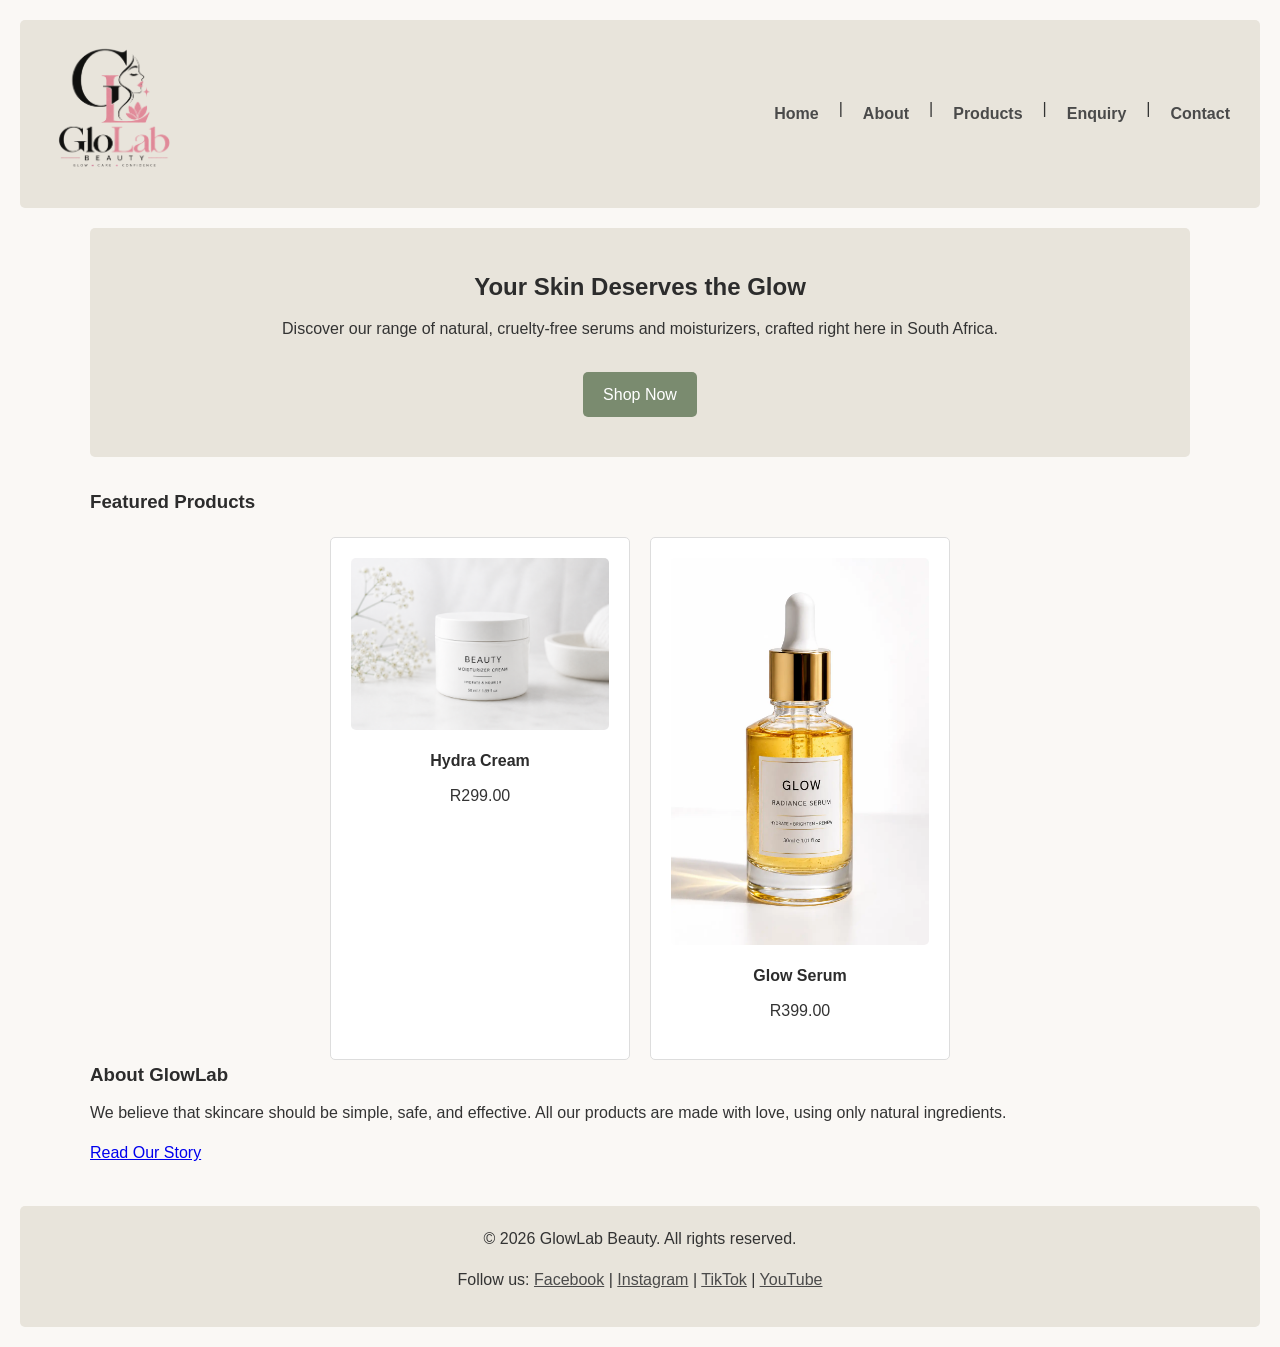
<file: index.html>
<!DOCTYPE html>
<html lang="en">
<head>
    <meta charset="UTF-8">
    <meta name="viewport" content="width=device-width, initial-scale=1.0">
    <!-- SEO tags to help people find the website -->
    <meta name="description" content="GlowLab Beauty offers natural, cruelty-free skincare serums and moisturizers in South Africa.">
    <meta name="keywords" content="skincare, natural skincare, cruelty-free, South Africa, GlowLab Beauty">
    <title>GlowLab Beauty | Home</title>
    <!-- Linking my CSS file -->
    <link rel="stylesheet" href="css/style.css">
</head>
<body>

    <!-- Header with my logo and navigation links -->
    <header>
        <div class="logo">
            <a href="index.html">
                <img src="images/logo-placeholder.png" alt="GlowLab Beauty logo" width="150">
            </a>
        </div>
        <nav>
            <a href="index.html">Home</a> |
            <a href="about.html">About</a> |
            <a href="products.html">Products</a> |
            <a href="enquiry.html">Enquiry</a> |
            <a href="contact.html">Contact</a>
        </nav>
    </header>

    <main>
        <!-- Big welcome section -->
        <section class="hero">
            <h2>Your Skin Deserves the Glow</h2>
            <p>Discover our range of natural, cruelty-free serums and moisturizers, crafted right here in South Africa.</p>
            <a href="products.html" class="cta-button">Shop Now</a>
        </section>

        <!-- Showing off two of our best products here -->
        <section class="featured-products">
            <h3>Featured Products</h3>
            <div class="product-grid">
                <div class="product-card">
                    <img src="images/mapfura.png" alt="Hydra Cream moisturizer" style="max-width:100%; height:auto;">
                    <h4>Hydra Cream</h4>
                    <p>R299.00</p>
                </div>
                <div class="product-card">
                    <img src="images/glow.webp" alt="Glow Serum bottle" style="max-width:100%; height:auto;">
                    <h4>Glow Serum</h4>
                    <p>R399.00</p>
                </div>
            </div>
        </section>

        <!-- Short info about the brand -->
        <section class="quick-about">
            <h3>About GlowLab</h3>
            <p>We believe that skincare should be simple, safe, and effective. All our products are made with love, using only natural ingredients.</p>
            <a href="about.html">Read Our Story</a>
        </section>
    </main>

    <!-- Footer with social links -->
    <footer>
        <p>&copy; 2026 GlowLab Beauty. All rights reserved.</p>
        <p>
            Follow us:
            <a href="https://www.facebook.com/glowlabbeauty" target="_blank" rel="noopener noreferrer">Facebook</a> |
            <a href="https://www.instagram.com/glowlabbeauty" target="_blank" rel="noopener noreferrer">Instagram</a> |
            <a href="https://www.tiktok.com/@glowlabbeauty" target="_blank" rel="noopener noreferrer">TikTok</a> |
            <a href="https://www.youtube.com/@glowlabbeauty" target="_blank" rel="noopener noreferrer">YouTube</a>
        </p>
    </footer>

    <!-- Linking my JavaScript file -->
    <script src="js/script.js"></script>
</body>
</html>
</file>
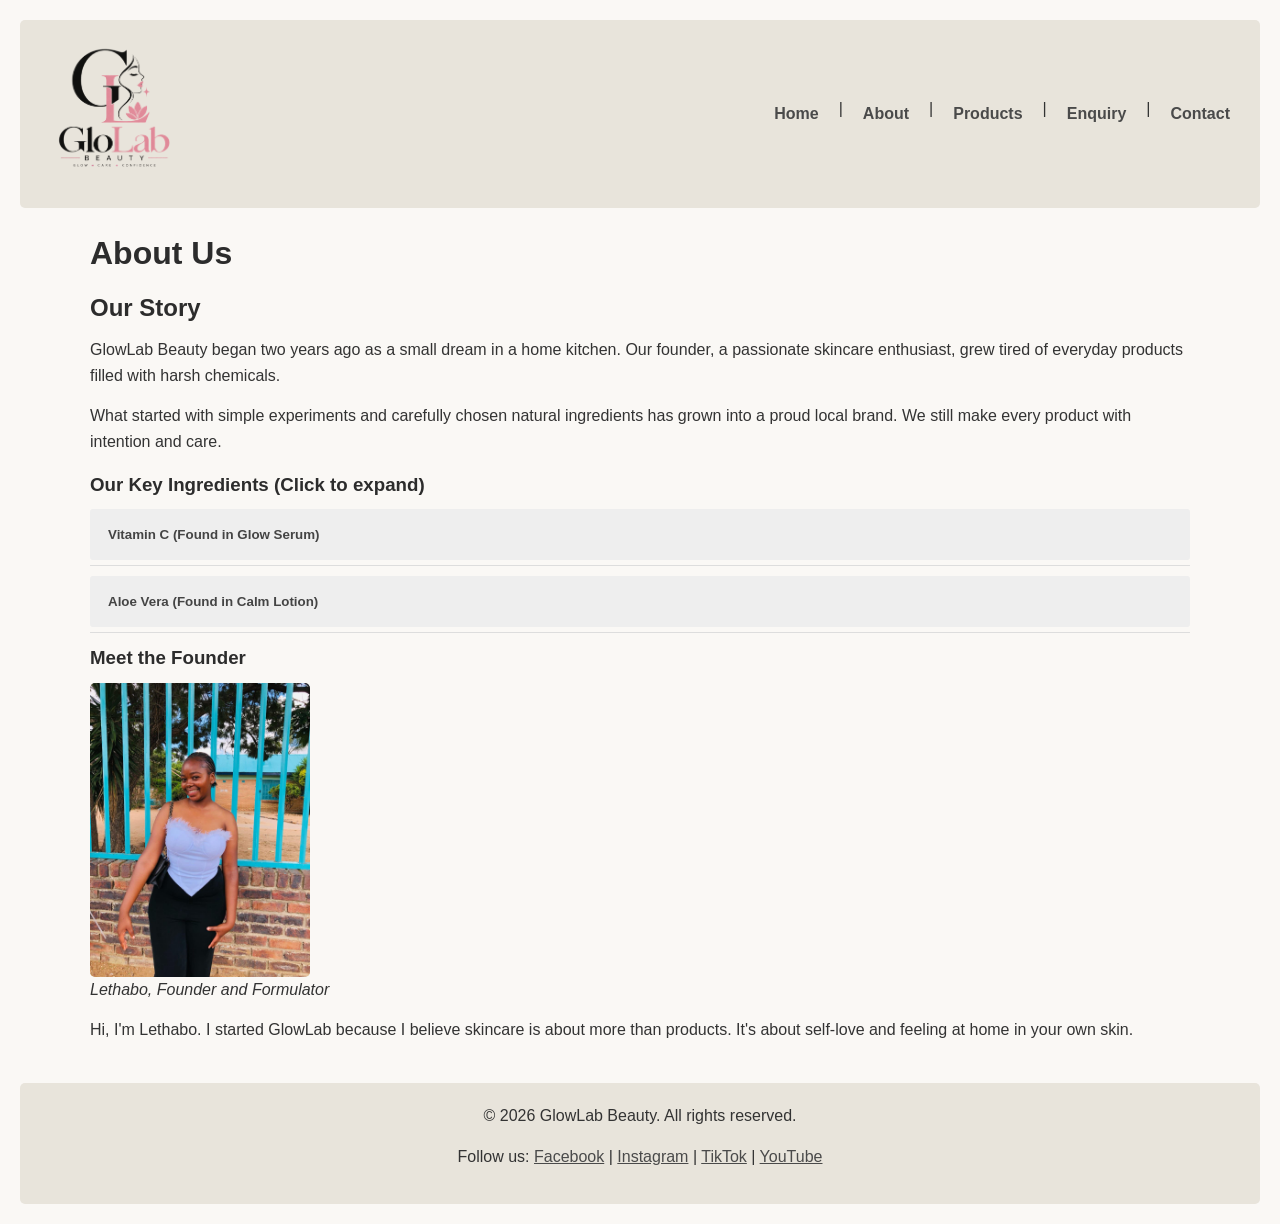
<file: about.html>
<!DOCTYPE html>
<html lang="en">
<head>
    <meta charset="UTF-8">
    <meta name="viewport" content="width=device-width, initial-scale=1.0">
    <!-- SEO tags -->
    <meta name="description" content="Learn about GlowLab Beauty, our mission, and our founder Lethabo.">
    <meta name="keywords" content="about GlowLab Beauty, skincare founder, natural ingredients">
    <title>About Us | GlowLab Beauty</title>
    <link rel="stylesheet" href="css/style.css">
</head>
<body>

    <!-- Header and Navigation -->
    <header>
        <div class="logo">
            <a href="index.html">
                <img src="images/logo-placeholder.png" alt="GlowLab Beauty logo" width="150">
            </a>
        </div>
        <nav>
            <a href="index.html">Home</a> |
            <a href="about.html">About</a> |
            <a href="products.html">Products</a> |
            <a href="enquiry.html">Enquiry</a> |
            <a href="contact.html">Contact</a>
        </nav>
    </header>

    <main>
        <h1>About Us</h1>

        <!-- Our story section -->
        <section class="story">
            <h2>Our Story</h2>
            <p>GlowLab Beauty began two years ago as a small dream in a home kitchen. Our founder, a passionate skincare enthusiast, grew tired of everyday products filled with harsh chemicals.</p>
            <p>What started with simple experiments and carefully chosen natural ingredients has grown into a proud local brand. We still make every product with intention and care.</p>
        </section>

        <!-- Part 3: Accordion feature -->
        <section class="ingredients">
            <h3>Our Key Ingredients (Click to expand)</h3>
            
            <!-- Clicking these buttons opens the panel below them -->
            <button class="accordion">Vitamin C (Found in Glow Serum)</button>
            <div class="panel">
                <p>Brightens skin tone and reduces dark spots. We source our Vitamin C naturally from citrus extracts.</p>
            </div>
            
            <button class="accordion">Aloe Vera (Found in Calm Lotion)</button>
            <div class="panel">
                <p>Deeply soothing and hydrating, perfect for calming redness and irritation.</p>
            </div>
        </section>

        <!-- Meet the founder section -->
        <section class="founder">
            <h3>Meet the Founder</h3>
            <p>
                <a href="images/Founder.jpeg" target="_blank">
                    <img src="images/Founder.jpeg" alt="Founder Lethabo of GlowLab Beauty" style="max-width:220px; height:auto; display:block;">
                </a>
                <em>Lethabo, Founder and Formulator</em>
            </p>
            <p>Hi, I'm Lethabo. I started GlowLab because I believe skincare is about more than products. It's about self-love and feeling at home in your own skin.</p>
        </section>
    </main>

    <footer>
        <p>&copy; 2026 GlowLab Beauty. All rights reserved.</p>
        <p>
            Follow us:
            <a href="https://www.facebook.com/glowlabbeauty" target="_blank" rel="noopener noreferrer">Facebook</a> |
            <a href="https://www.instagram.com/glowlabbeauty" target="_blank" rel="noopener noreferrer">Instagram</a> |
            <a href="https://www.tiktok.com/@glowlabbeauty" target="_blank" rel="noopener noreferrer">TikTok</a> |
            <a href="https://www.youtube.com/@glowlabbeauty" target="_blank" rel="noopener noreferrer">YouTube</a>
        </p>
    </footer>

    <script src="js/script.js"></script>
</body>
</html>
</file>
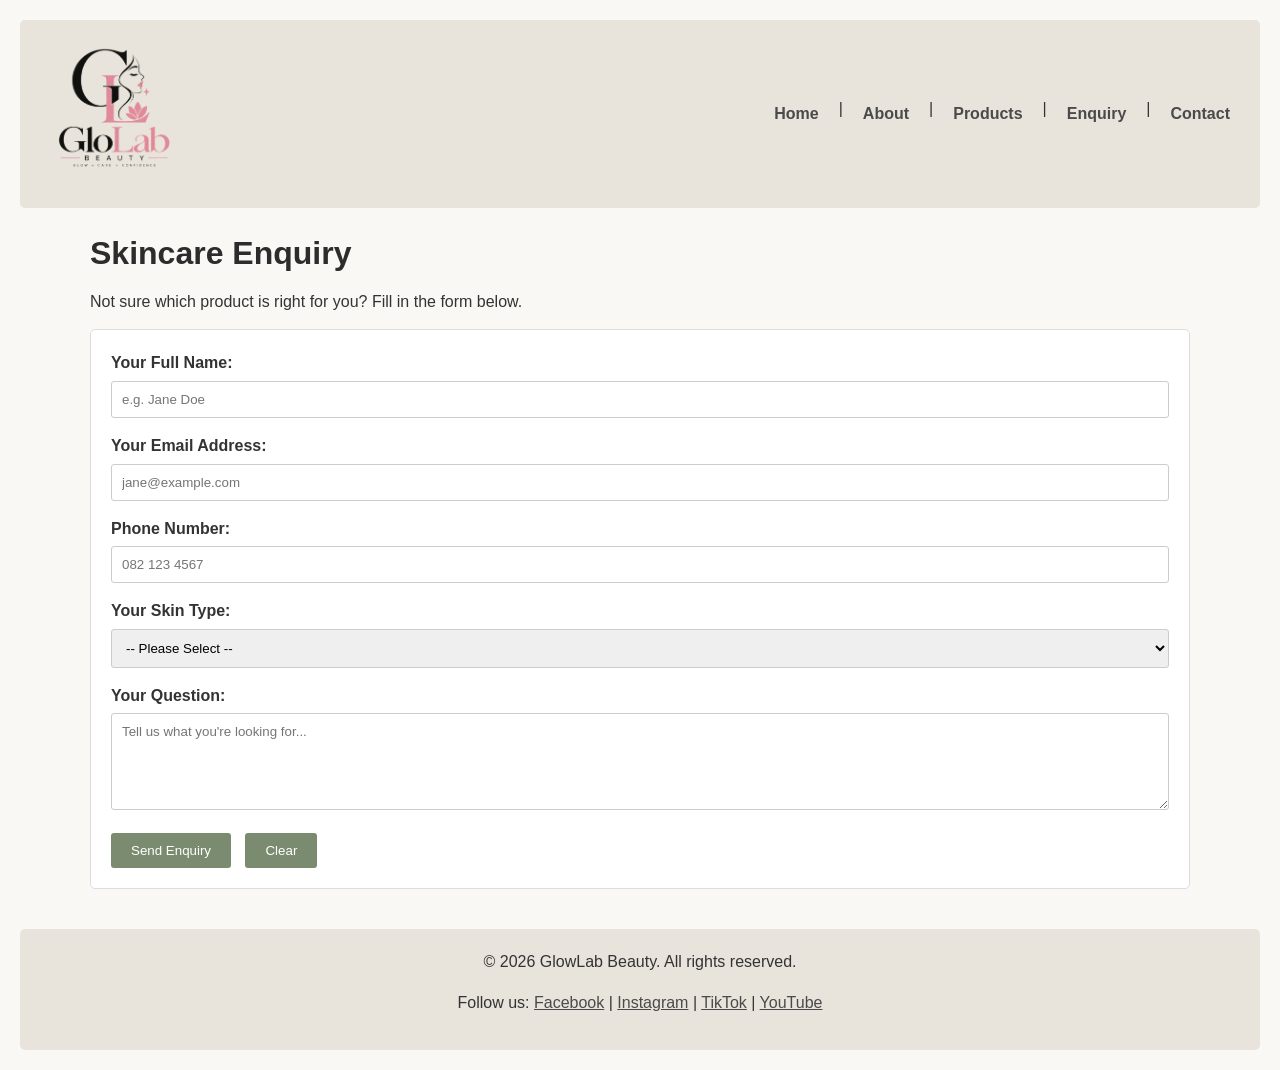
<file: enquiry.html>
<!DOCTYPE html>
<html lang="en">
<head>
    <meta charset="UTF-8">
    <meta name="viewport" content="width=device-width, initial-scale=1.0">
    <!-- SEO tags -->
    <meta name="description" content="Need skincare advice? Fill out our enquiry form and our experts at GlowLab Beauty will help you.">
    <meta name="keywords" content="skincare advice, skin consultation, GlowLab enquiry">
    <title>GlowLab Beauty | Skincare Enquiry</title>
    <link rel="stylesheet" href="css/style.css">
</head>
<body>

    <header>
        <div class="logo">
            <a href="index.html">
                <img src="images/logo-placeholder.png" alt="GlowLab Beauty logo" width="150">
            </a>
        </div>
        <nav>
            <a href="index.html">Home</a> |
            <a href="about.html">About</a> |
            <a href="products.html">Products</a> |
            <a href="enquiry.html">Enquiry</a> |
            <a href="contact.html">Contact</a>
        </nav>
    </header>

    <main>
        <h1>Skincare Enquiry</h1>
        <p>Not sure which product is right for you? Fill in the form below.</p>

        <section class="enquiry-form-section">
            <!-- The id is used by my JavaScript to check the form -->
            <form id="enquiryForm" action="#" method="post">
                
                <div class="form-group">
                    <label for="fullname">Your Full Name:</label>
                    <input type="text" id="fullname" name="fullname" placeholder="e.g. Jane Doe">
                </div>

                <div class="form-group">
                    <label for="email">Your Email Address:</label>
                    <input type="email" id="email" name="email" placeholder="jane@example.com">
                </div>

                <div class="form-group">
                    <label for="phone">Phone Number:</label>
                    <input type="tel" id="phone" name="phone" placeholder="082 123 4567">
                </div>

                <div class="form-group">
                    <label for="skintype">Your Skin Type:</label>
                    <select id="skintype" name="skintype">
                        <option value="">-- Please Select --</option>
                        <option value="oily">Oily</option>
                        <option value="dry">Dry</option>
                        <option value="combination">Combination</option>
                        <option value="sensitive">Sensitive</option>
                        <option value="normal">Normal</option>
                    </select>
                </div>

                <div class="form-group">
                    <label for="message">Your Question:</label>
                    <textarea id="message" name="message" rows="5" placeholder="Tell us what you're looking for..."></textarea>
                </div>

                <button type="submit">Send Enquiry</button>
                <button type="reset">Clear</button>
            </form>
            
            <!-- This is where my JavaScript will show the custom message after they submit -->
            <div id="enquiry-response" style="display:none; margin-top: 20px; padding: 15px; background-color: #d4edda; color: #155724; border: 1px solid #c3e6cb; border-radius: 5px;"></div>
        </section>
    </main>

    <footer>
        <p>&copy; 2026 GlowLab Beauty. All rights reserved.</p>
        <p>
            Follow us:
            <a href="https://www.facebook.com/glowlabbeauty" target="_blank" rel="noopener noreferrer">Facebook</a> |
            <a href="https://www.instagram.com/glowlabbeauty" target="_blank" rel="noopener noreferrer">Instagram</a> |
            <a href="https://www.tiktok.com/@glowlabbeauty" target="_blank" rel="noopener noreferrer">TikTok</a> |
            <a href="https://www.youtube.com/@glowlabbeauty" target="_blank" rel="noopener noreferrer">YouTube</a>
        </p>
    </footer>

    <script src="js/script.js"></script>
</body>
</html>
</file>
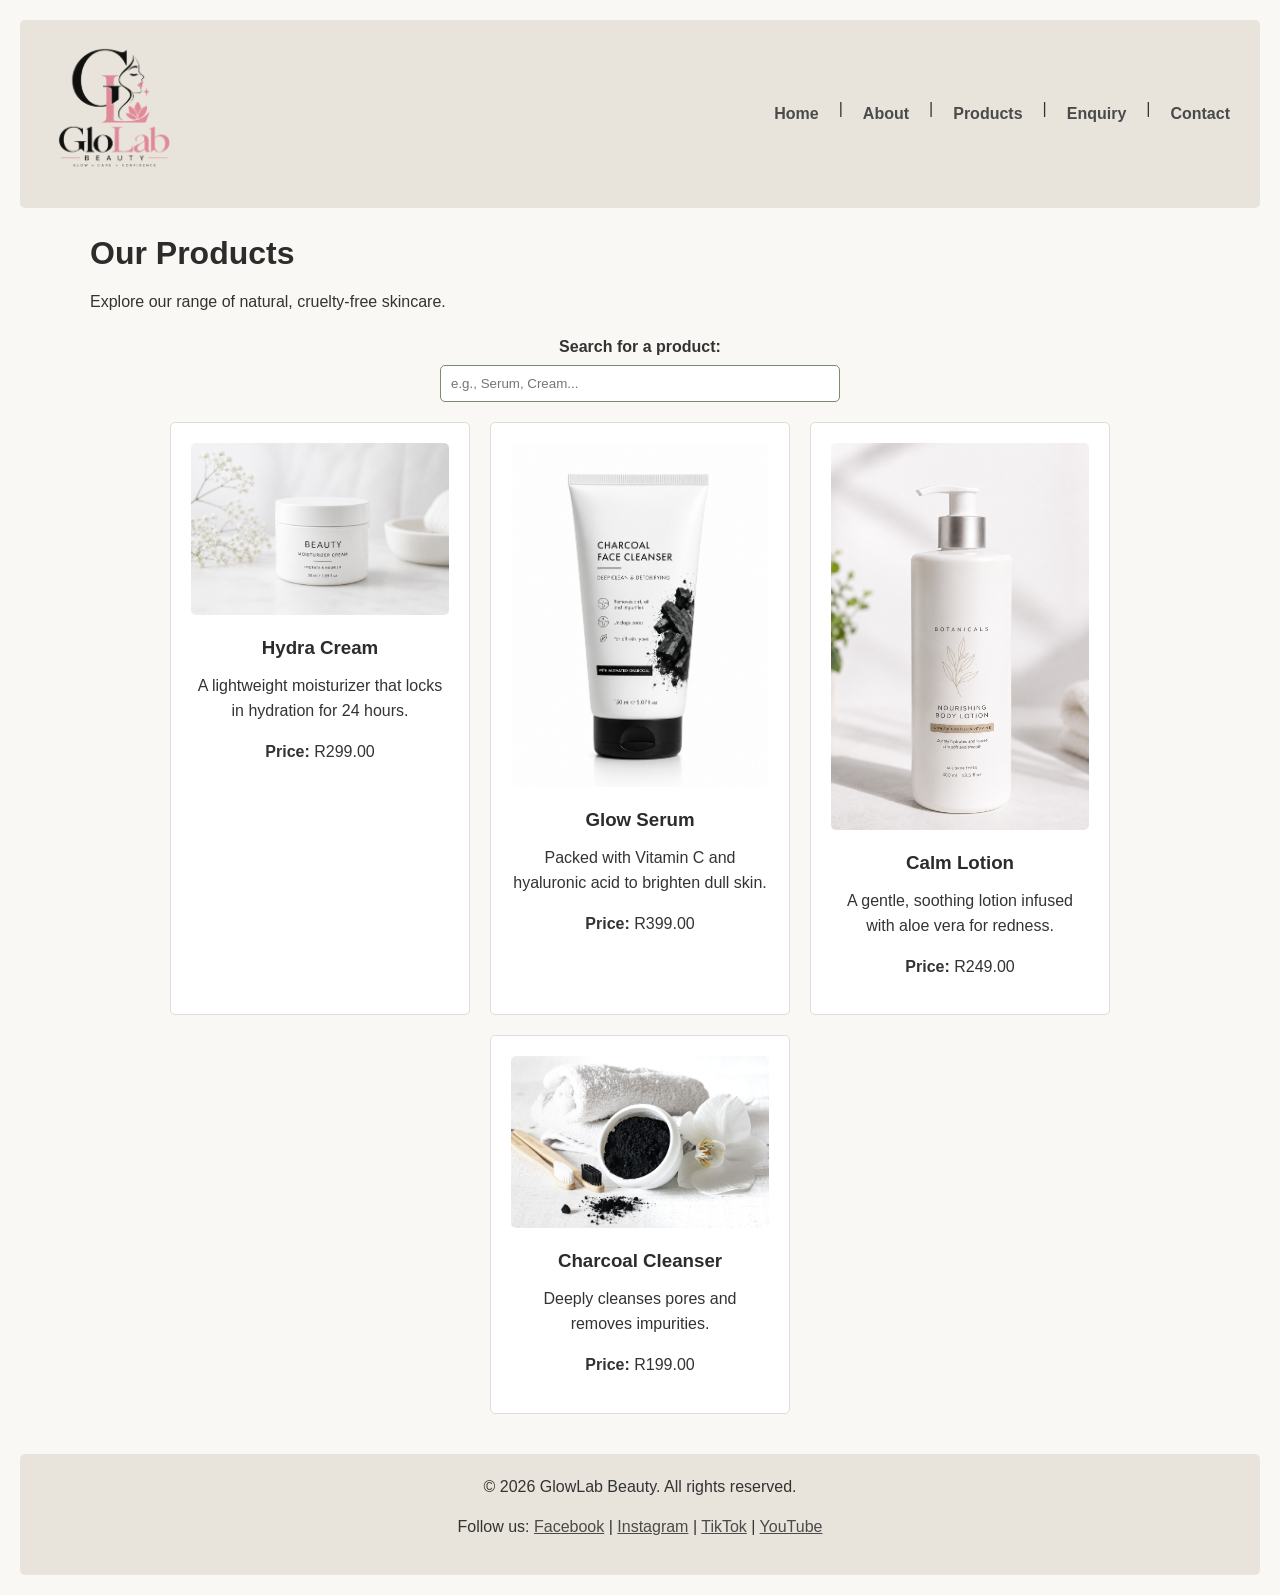
<file: products.html>
<!DOCTYPE html>
<html lang="en">
<head>
    <meta charset="UTF-8">
    <meta name="viewport" content="width=device-width, initial-scale=1.0">
    <!-- SEO tags -->
    <meta name="description" content="Browse GlowLab Beauty's range of natural skincare products, including Hydra Cream, Glow Serum, Calm Lotion and Charcoal Cleanser.">
    <meta name="keywords" content="buy skincare online, Glow Serum, Hydra Cream, charcoal cleanser, South Africa">
    <title>GlowLab Beauty | Skincare Products</title>
    <link rel="stylesheet" href="css/style.css">
</head>
<body>

    <header>
        <div class="logo">
            <a href="index.html">
                <img src="images/logo-placeholder.png" alt="GlowLab Beauty logo" width="150">
            </a>
        </div>
        <nav>
            <a href="index.html">Home</a> |
            <a href="about.html">About</a> |
            <a href="products.html">Products</a> |
            <a href="enquiry.html">Enquiry</a> |
            <a href="contact.html">Contact</a>
        </nav>
    </header>

    <main>
        <h1>Our Products</h1>
        <p>Explore our range of natural, cruelty-free skincare.</p>

        <!-- Part 3: Search bar to filter products -->
        <div class="search-container">
            <label for="product-search">Search for a product:</label>
            <input type="text" id="product-search" onkeyup="searchProducts()" placeholder="e.g., Serum, Cream...">
        </div>

        <section class="product-catalog" id="catalog">
            
            <!-- Product 1 -->
            <article class="product-item">
                <img src="images/mapfura.png" alt="Hydra Cream moisturizer" style="max-width:100%; height:auto; cursor:pointer;" onclick="openLightbox(this.src)">
                <h3>Hydra Cream</h3>
                <p>A lightweight moisturizer that locks in hydration for 24 hours.</p>
                <p><strong>Price:</strong> R299.00</p>
            </article>

            <!-- Product 2 -->
            <article class="product-item">
                <img src="images/charcoal.png" alt="Glow Serum bottle" style="max-width:100%; height:auto; cursor:pointer;" onclick="openLightbox(this.src)">
                <h3>Glow Serum</h3>
                <p>Packed with Vitamin C and hyaluronic acid to brighten dull skin.</p>
                <p><strong>Price:</strong> R399.00</p>
            </article>

            <!-- Product 3 -->
            <article class="product-item">
                <img src="images/bd.png" alt="Calm Lotion bottle" style="max-width:100%; height:auto; cursor:pointer;" onclick="openLightbox(this.src)">
                <h3>Calm Lotion</h3>
                <p>A gentle, soothing lotion infused with aloe vera for redness.</p>
                <p><strong>Price:</strong> R249.00</p>
            </article>

            <!-- Product 4 -->
            <article class="product-item">
                <img src="images/charcoal cleanser.jpg" alt="Charcoal Cleanser tube" style="max-width:100%; height:auto; cursor:pointer;" onclick="openLightbox(this.src)">
                <h3>Charcoal Cleanser</h3>
                <p>Deeply cleanses pores and removes impurities.</p>
                <p><strong>Price:</strong> R199.00</p>
            </article>

        </section>
    </main>

    <!-- Part 3: Lightbox popup. Hidden until an image is clicked -->
    <div id="lightbox" class="lightbox" onclick="closeLightbox()">
        <span class="close">&times;</span>
        <img class="lightbox-content" id="lightbox-img" alt="Enlarged product view">
    </div>

    <footer>
        <p>&copy; 2026 GlowLab Beauty. All rights reserved.</p>
        <p>
            Follow us:
            <a href="https://www.facebook.com/glowlabbeauty" target="_blank" rel="noopener noreferrer">Facebook</a> |
            <a href="https://www.instagram.com/glowlabbeauty" target="_blank" rel="noopener noreferrer">Instagram</a> |
            <a href="https://www.tiktok.com/@glowlabbeauty" target="_blank" rel="noopener noreferrer">TikTok</a> |
            <a href="https://www.youtube.com/@glowlabbeauty" target="_blank" rel="noopener noreferrer">YouTube</a>
        </p>
    </footer>

    <script src="js/script.js"></script>
</body>
</html>
</file>
<file: css/style.css>
/* Reset */
* {
    margin: 0;
    padding: 0;
    box-sizing: border-box;
}

/* Base Styles */
body {
    font-family: Arial, Helvetica, sans-serif;
    line-height: 1.6;
    padding: 20px;
    background-color: #faf8f5;
    color: #333;
}

header {
    background-color: #e8e4db;
    padding: 15px 20px;
    display: flex;
    justify-content: space-between;
    align-items: center;
    flex-wrap: wrap;
    border-radius: 5px;
    margin-bottom: 20px;
}

nav {
    display: flex;
    gap: 10px;
    flex-wrap: wrap;
}

nav a {
    text-decoration: none;
    color: #4a4a4a;
    font-weight: bold;
    padding: 5px 10px;
    transition: background 0.3s;
}

nav a:hover {
    background-color: #d4cfc4;
    border-radius: 3px;
}

main {
    max-width: 1100px;
    margin: 0 auto;
}

h1, h2, h3, h4 {
    color: #2c2c2c;
    margin-bottom: 10px;
}

p {
    margin-bottom: 15px;
}

img {
    max-width: 100%;
    height: auto;
    border-radius: 5px;
}

/* Hero & Buttons */
.hero {
    background-color: #e8e4db;
    padding: 40px;
    text-align: center;
    border-radius: 5px;
    margin-bottom: 30px;
}

.cta-button {
    display: inline-block;
    background-color: #7a8b6f;
    color: #fff;
    padding: 10px 20px;
    text-decoration: none;
    border-radius: 5px;
    margin-top: 15px;
    transition: background 0.3s;
}

.cta-button:hover {
    background-color: #5f6b56;
}

/* Product Grid */
.product-grid, .product-catalog {
    display: flex;
    flex-wrap: wrap;
    gap: 20px;
    justify-content: center;
    margin-top: 20px;
}

.product-card, .product-item {
    background-color: #fff;
    border: 1px solid #ddd;
    border-radius: 5px;
    padding: 20px;
    text-align: center;
    width: 300px;
    transition: transform 0.3s, box-shadow 0.3s;
}

.product-card:hover, .product-item:hover {
    border-color: #7a8b6f;
    box-shadow: 0 4px 8px rgba(0, 0, 0, 0.1);
    transform: translateY(-2px);
}

.product-item img, .product-card img {
    border-radius: 5px;
    margin-bottom: 10px;
    transition: transform 0.3s ease;
}

.product-item:hover img {
    transform: scale(1.02);
}

/* Forms */
form {
    background-color: #fff;
    padding: 20px;
    border-radius: 5px;
    border: 1px solid #ddd;
}

.form-group {
    margin-bottom: 15px;
}

label {
    display: block;
    font-weight: bold;
    margin-bottom: 5px;
}

input, select, textarea {
    width: 100%;
    padding: 10px;
    border: 1px solid #ccc;
    border-radius: 3px;
    font-family: inherit;
}

button {
    background-color: #7a8b6f;
    color: #fff;
    padding: 10px 20px;
    border: none;
    border-radius: 3px;
    cursor: pointer;
    margin-right: 10px;
    transition: background 0.3s;
}

button:hover {
    background-color: #5f6b56;
}

/* Footer */
footer {
    text-align: center;
    padding: 20px;
    background-color: #e8e4db;
    border-radius: 5px;
    margin-top: 40px;
}

footer a {
    color: #4a4a4a;
    text-decoration: underline;
}

footer a:hover {
    color: #7a8b6f;
}

/* --- PART 2 FIXES --- */

/* 1. Fixed Contact Layout using CSS Grid */
.contact-details {
    display: grid;
    grid-template-columns: 1fr 1fr;
    gap: 30px;
    margin-top: 20px;
}

/* --- PART 3 NEW STYLES --- */

/* 2. Accordion Styles */
.accordion {
    background-color: #eee;
    color: #444;
    cursor: pointer;
    padding: 18px;
    width: 100%;
    text-align: left;
    border: none;
    outline: none;
    transition: 0.4s;
    margin-bottom: 5px;
    border-radius: 3px;
    font-weight: bold;
}

.active, .accordion:hover {
    background-color: #ccc;
}

.panel {
    padding: 0 18px;
    background-color: white;
    max-height: 0;
    overflow: hidden;
    transition: max-height 0.2s ease-out;
    border: 1px solid #ddd;
    border-top: none;
    border-radius: 0 0 3px 3px;
    margin-bottom: 10px;
}

/* 3. Lightbox Styles */
.lightbox {
    display: none;
    position: fixed;
    z-index: 1000;
    left: 0;
    top: 0;
    width: 100%;
    height: 100%;
    background-color: rgba(0,0,0,0.8);
    justify-content: center;
    align-items: center;
}

.lightbox-content {
    max-width: 80%;
    max-height: 80%;
    border-radius: 5px;
    animation: zoomIn 0.3s;
}

@keyframes zoomIn {
    from {transform: scale(0.8); opacity: 0;}
    to {transform: scale(1); opacity: 1;}
}

.close {
    position: absolute;
    top: 30px;
    right: 50px;
    color: #fff;
    font-size: 40px;
    font-weight: bold;
    cursor: pointer;
}

/* 4. Search Bar */
.search-container {
    margin: 20px 0;
    text-align: center;
}

.search-container input {
    width: 60%;
    max-width: 400px;
    padding: 10px;
    border-radius: 5px;
    border: 1px solid #7a8b6f;
}

/* 5. Responsive Typography & Layout Fix (Part 2 fix) */
@media (max-width: 768px) {
    .contact-details {
        grid-template-columns: 1fr; /* Stack columns on tablet/mobile */
    }
}

@media (max-width: 600px) {
    header {
        flex-direction: column;
        text-align: center;
    }

    nav {
        justify-content: center;
        margin-top: 10px;
    }

    /* Responsive Typography fix */
    h1 { font-size: 1.8rem; }
    h2 { font-size: 1.5rem; }
    h3 { font-size: 1.2rem; }
    p { font-size: 0.95rem; }

    .product-card, .product-item {
        width: 100%;
    }
}
</file>
